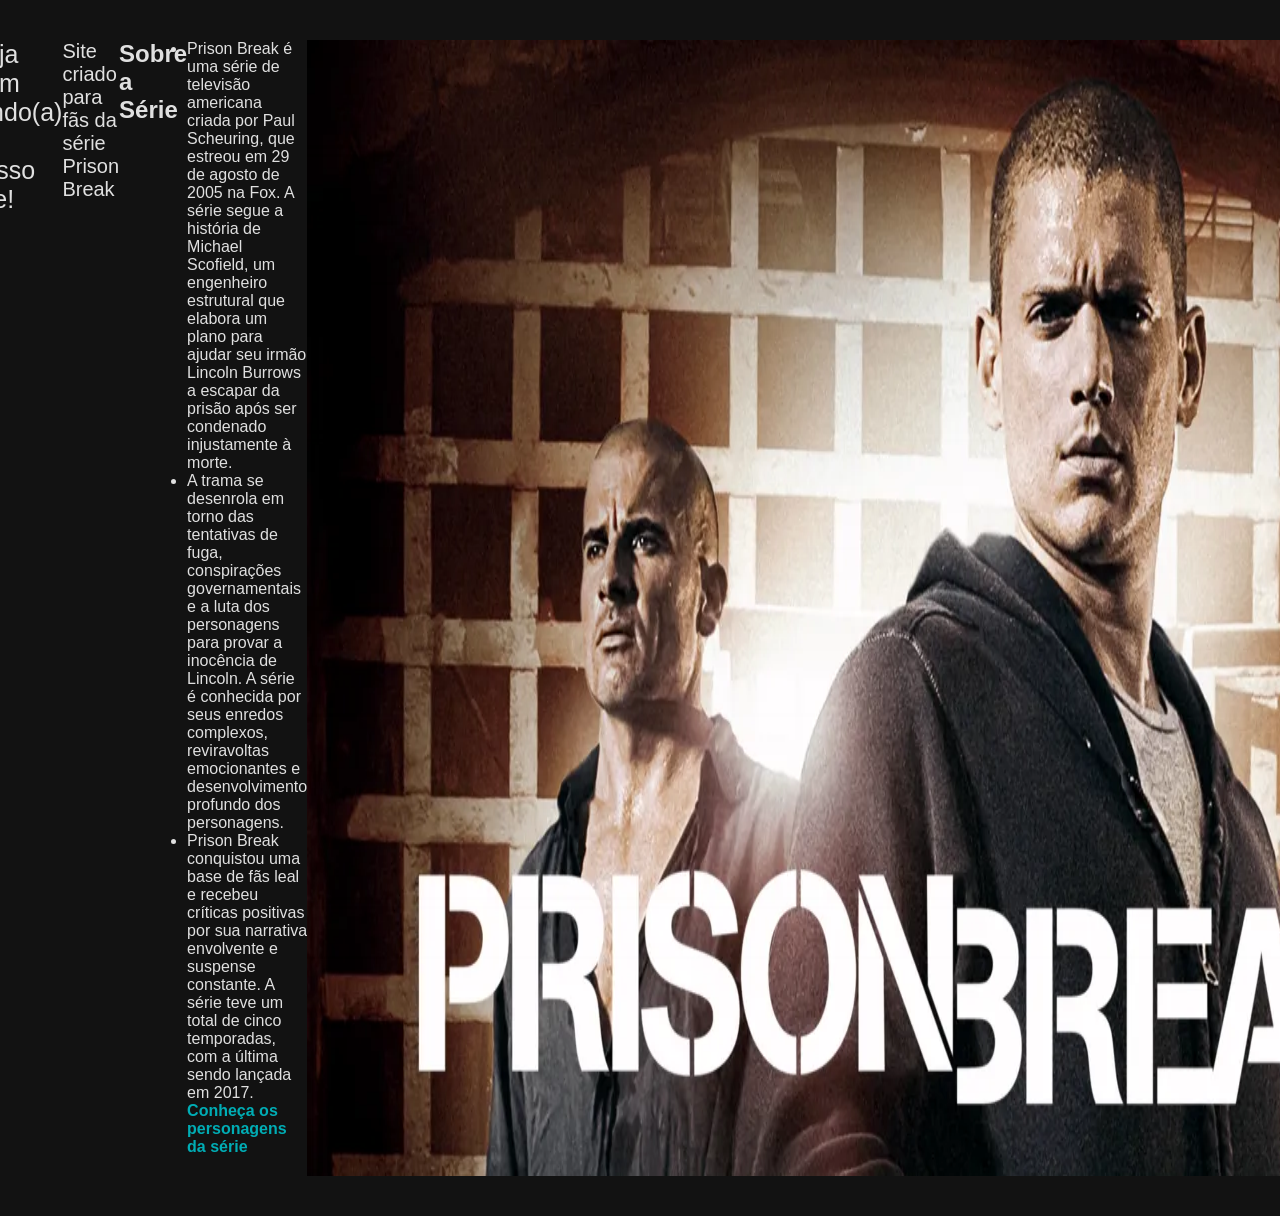
<file: index.html>
<!DOCTYPE html>
<html lang="en">
<head>
    <meta charset="UTF-8">
    <meta name="viewport" content="width=device-width, initial-scale=1.0">
    <title>Prison Break</title>
     <link rel="stylesheet" href="style.css">

</head>
<body>
 <h1>Prison Break Em Busca da Verdade!!</h1>
   <p style="font-size: 25px;">Seja Bem Vindo(a) ao nosso site!</p>
   <p style="font-size: 20px;">Site criado para fãs da série Prison Break</p>
   
   <h2>Sobre a Série</h2>
   <ul>
    <li>Prison Break é uma série de televisão americana criada por Paul Scheuring, que estreou em 29 de agosto de 2005 na Fox. A série segue a história de Michael Scofield, um engenheiro estrutural que elabora um plano para ajudar seu irmão Lincoln Burrows a escapar da prisão após ser condenado injustamente à morte.</li>
    <li>A trama se desenrola em torno das tentativas de fuga, conspirações governamentais e a luta dos personagens para provar a inocência de Lincoln. A série é conhecida por seus enredos complexos, reviravoltas emocionantes e desenvolvimento profundo dos personagens.</li>
    <li>Prison Break conquistou uma base de fãs leal e recebeu críticas positivas por sua narrativa envolvente e suspense constante. A série teve um total de cinco temporadas, com a última sendo lançada em 2017.</li>
     <a href="personagens.html">Conheça os personagens da série</a>
     </ul>
<img src="prison_break.webp" alt="Prison Break">
   </body>
</html>
</file>
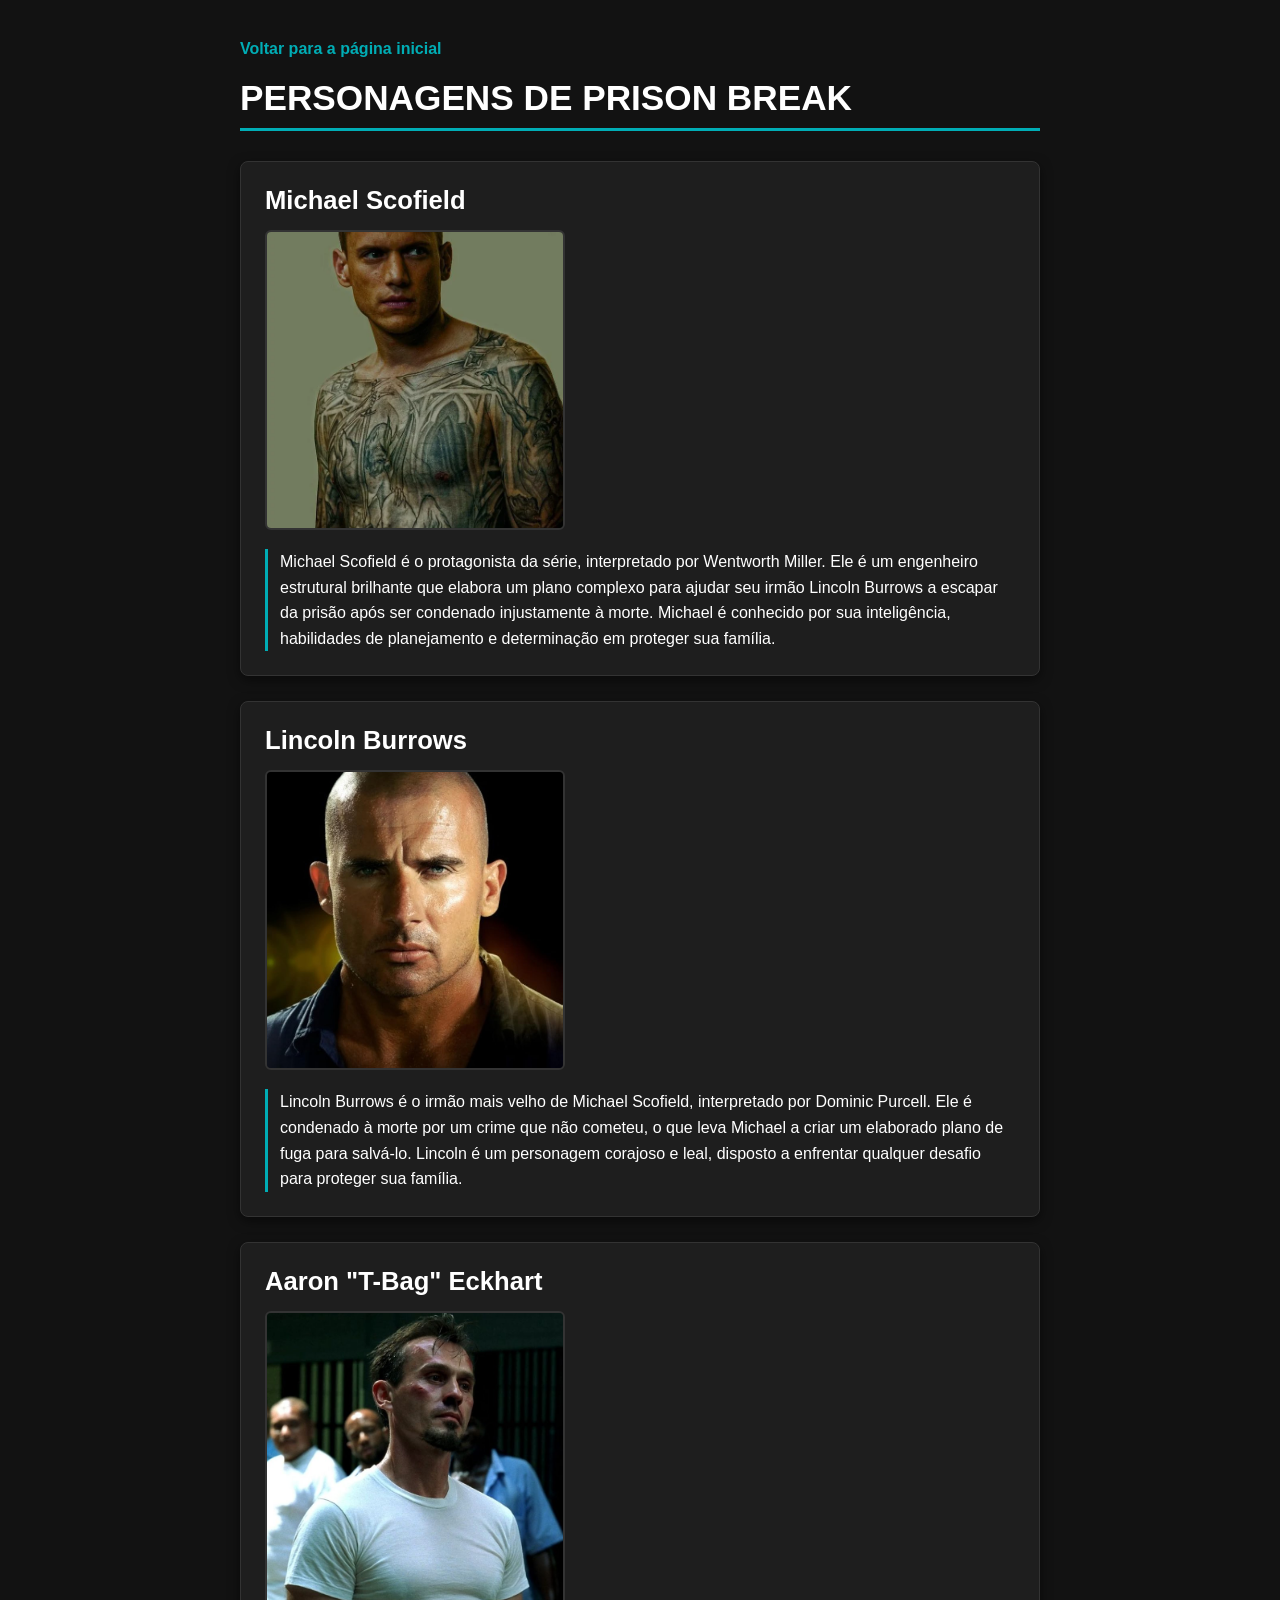
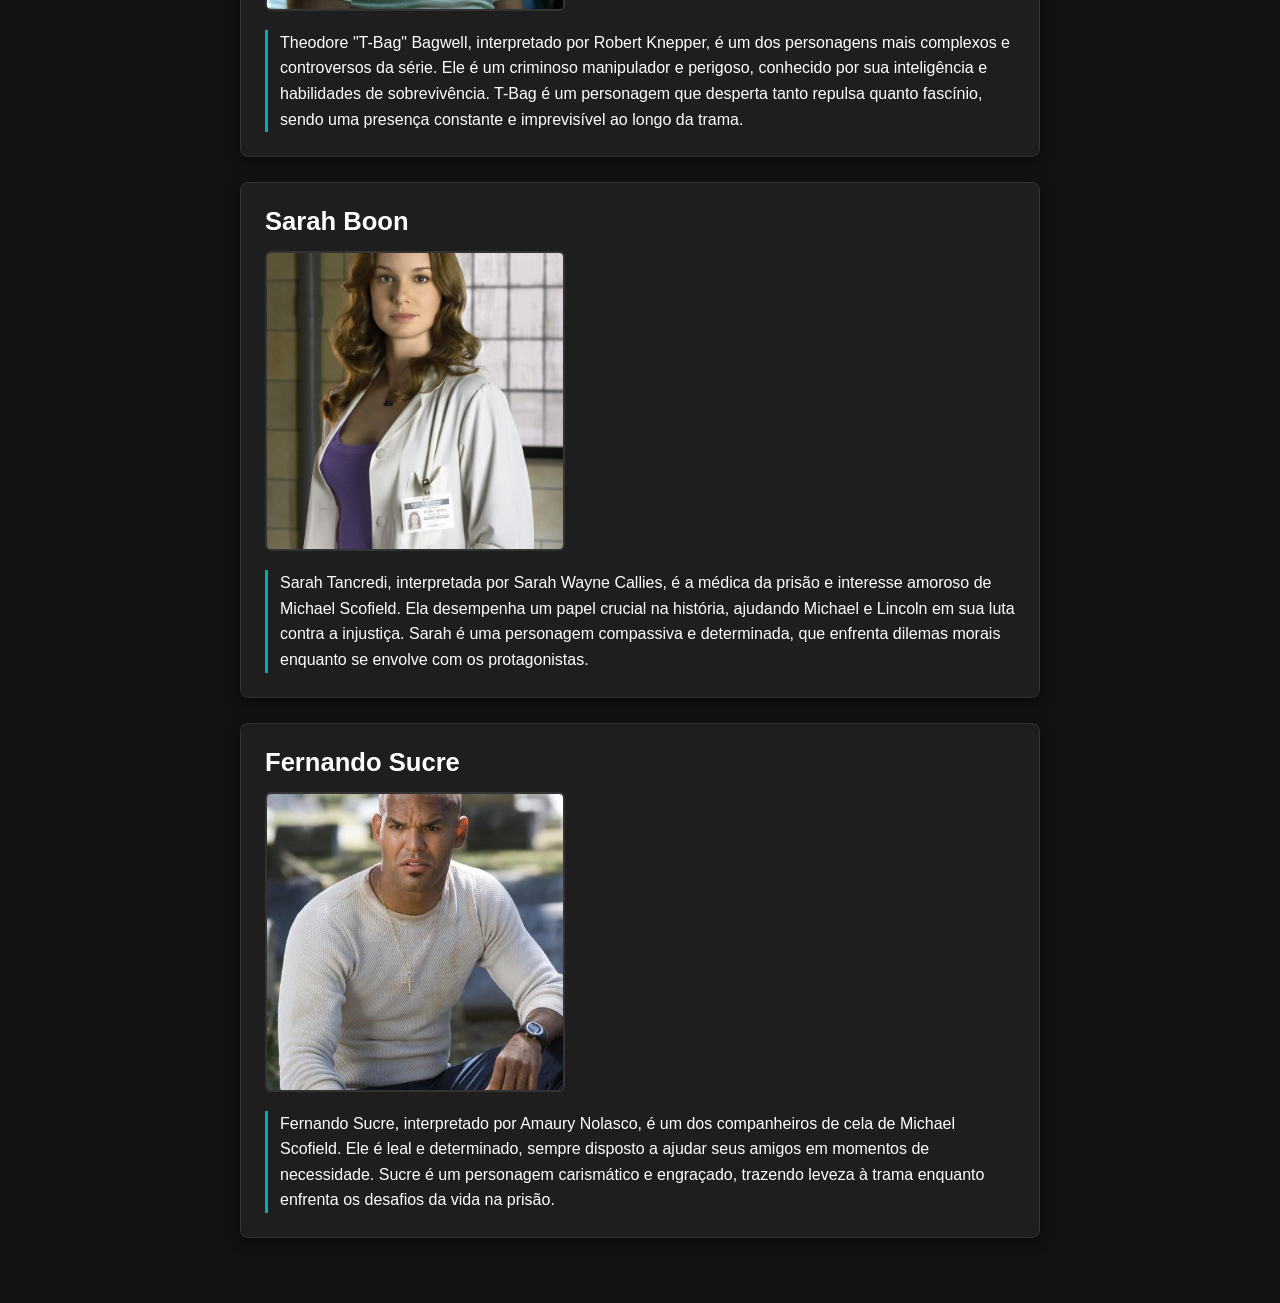
<file: personagens.html>
<!DOCTYPE html>
<html lang="en">
<head>
    <meta charset="UTF-8">
    <meta name="viewport" content="width=device-width, initial-scale=1.0">
    <title>Personagens - Prison Break</title>
    <link rel="stylesheet" href="style.css">
</head>
<body>
    <div class="container">
        <a href="index.html">Voltar para a página inicial</a>
        <h1>Personagens de Prison Break</h1>

        <div class="card">
        <h3>Michael Scofield</h3>
         <img src="michael.webp" alt="Prison Break">
        <p>Michael Scofield é o protagonista da série, interpretado por Wentworth Miller. Ele é um engenheiro estrutural brilhante que elabora um plano complexo para ajudar seu irmão Lincoln Burrows a escapar da prisão após ser condenado injustamente à morte. Michael é conhecido por sua inteligência, habilidades de planejamento e determinação em proteger sua família.</p>
        </div>
        
        <div class="card">
        <h3>Lincoln Burrows</h3>
        <img src="liconlc.jpg" alt="Prison Break">
        <p>Lincoln Burrows é o irmão mais velho de Michael Scofield, interpretado por Dominic Purcell. Ele é condenado à morte por um crime que não cometeu, o que leva Michael a criar um elaborado plano de fuga para salvá-lo. Lincoln é um personagem corajoso e leal, disposto a enfrentar qualquer desafio para proteger sua família.</p>
        </div>

        <div class="card">
        <h3>Aaron "T-Bag" Eckhart</h3>
        <img src="tbag.jpg" alt="Prison Break">
        <p>Theodore "T-Bag" Bagwell, interpretado por Robert Knepper, é um dos personagens mais complexos e controversos da série. Ele é um criminoso manipulador e perigoso, conhecido por sua inteligência e habilidades de sobrevivência. T-Bag é um personagem que desperta tanto repulsa quanto fascínio, sendo uma presença constante e imprevisível ao longo da trama.</p>
        </div>

        <div class="card">
        <h3>Sarah Boon</h3>
        <img src="sara.jpg" alt="Prison Break">
        <p>Sarah Tancredi, interpretada por Sarah Wayne Callies, é a médica da prisão e interesse amoroso de Michael Scofield. Ela desempenha um papel crucial na história, ajudando Michael e Lincoln em sua luta contra a injustiça. Sarah é uma personagem compassiva e determinada, que enfrenta dilemas morais enquanto se envolve com os protagonistas.</p>
        </div>

        <div class="card">
        <h3>Fernando Sucre</h3>
        <img src="sucre.jpg" alt="Prison Break">
        <p>Fernando Sucre, interpretado por Amaury Nolasco, é um dos companheiros de cela de Michael Scofield. Ele é leal e determinado, sempre disposto a ajudar seus amigos em momentos de necessidade. Sucre é um personagem carismático e engraçado, trazendo leveza à trama enquanto enfrenta os desafios da vida na prisão.</p>
        </div>
    </div>

    </body>
</html>
</file>
<file: style.css>
* {
  margin: 0;
  padding: 0;
  box-sizing: border-box;
  font-family: 'Segoe UI', Tahoma, Geneva, Verdana, sans-serif;
}

body {
  background-color: #121212; 
  color: #e0e0e0;
  padding: 40px 20px;
  display: flex;
  justify-content: center;
}

.container {
  max-width: 800px;
  width: 100%;
}

a{
  display: inline-block;
  color: #00adb5;
  text-decoration: none;
  font-weight: bold;
  margin-bottom: 20px;
  transition: color 0.2s;
}

a:hover {
  color: #00adb5;
}

h1 {
  font-size: 2.2rem;
  color: #ffffff;
  border-bottom: 3px solid #00adb5;
  padding-bottom: 10px;
  margin-bottom: 30px;
  text-transform: uppercase;
}

.card {
  background-color: #1e1e1e;
  padding: 24px;
  border-radius: 8px;
  margin-bottom: 25px;
  border: 1px solid #333;
  box-shadow: 0 4px 12px rgba(0, 0, 0, 0.5);
}

.card h3 {
  font-size: 1.6rem;
  color: #ffffff;
  margin-bottom: 15px;
}

.card img {
  width: 300px;
  height: 300px;
  object-fit: cover; 
  border-radius: 6px;
  border: 2px solid #333;
  margin-bottom: 15px;
}

.card p {
  color: #ffffff;
  font-size: 1rem;
  line-height: 1.6;
  border-left: 3px solid #00adb5;
  padding-left: 12px;
}
</file>
